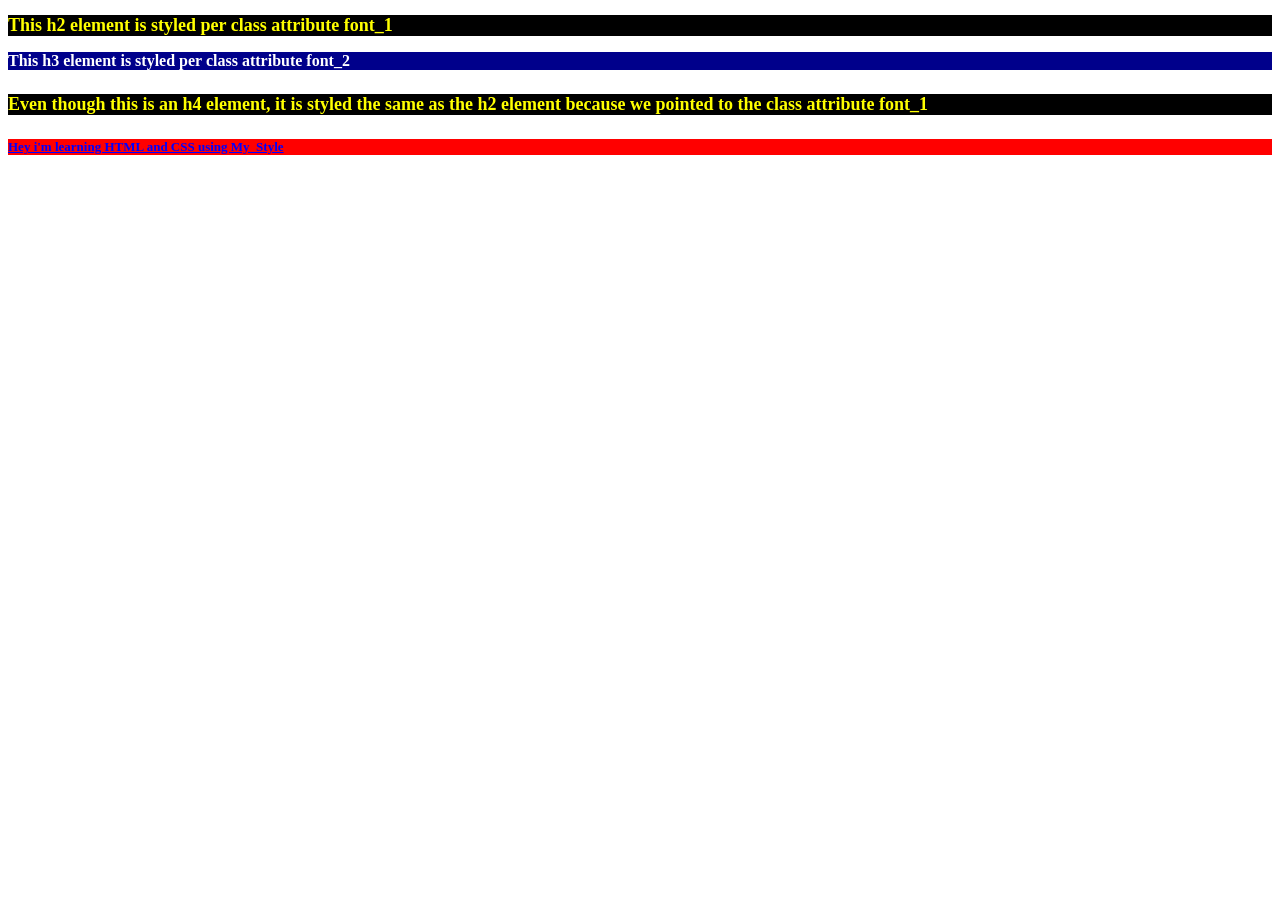
<file: Basic_HTML_4.html>
<!DOCTYPE html>
<html>
    <body>
        <style>
            .font_1 {
                background-color: black;
                color: yellow;
                font-size: large;
            }

            .font_2 {
                background-color: darkblue;
                color: white;
                font-size: medium;
            }
			.My_Style {
			background-color: red;
			color: blue;
			text-decoration: underline;
			font-weight: bold;
			font-size: small;
			}
        </style>

        <h2 class="font_1">This h2 element is styled per class attribute font_1</h2>
        <h3 class="font_2">This h3 element is styled per class attribute font_2</h3>
		<h4 class="font_1">Even though this is an h4 element, it is styled the same as the h2 element because we pointed to the class attribute font_1</h4>
		<p class="My_Style">Hey i'm learning HTML and CSS using My_Style </p>
    </body>
</html>
</file>
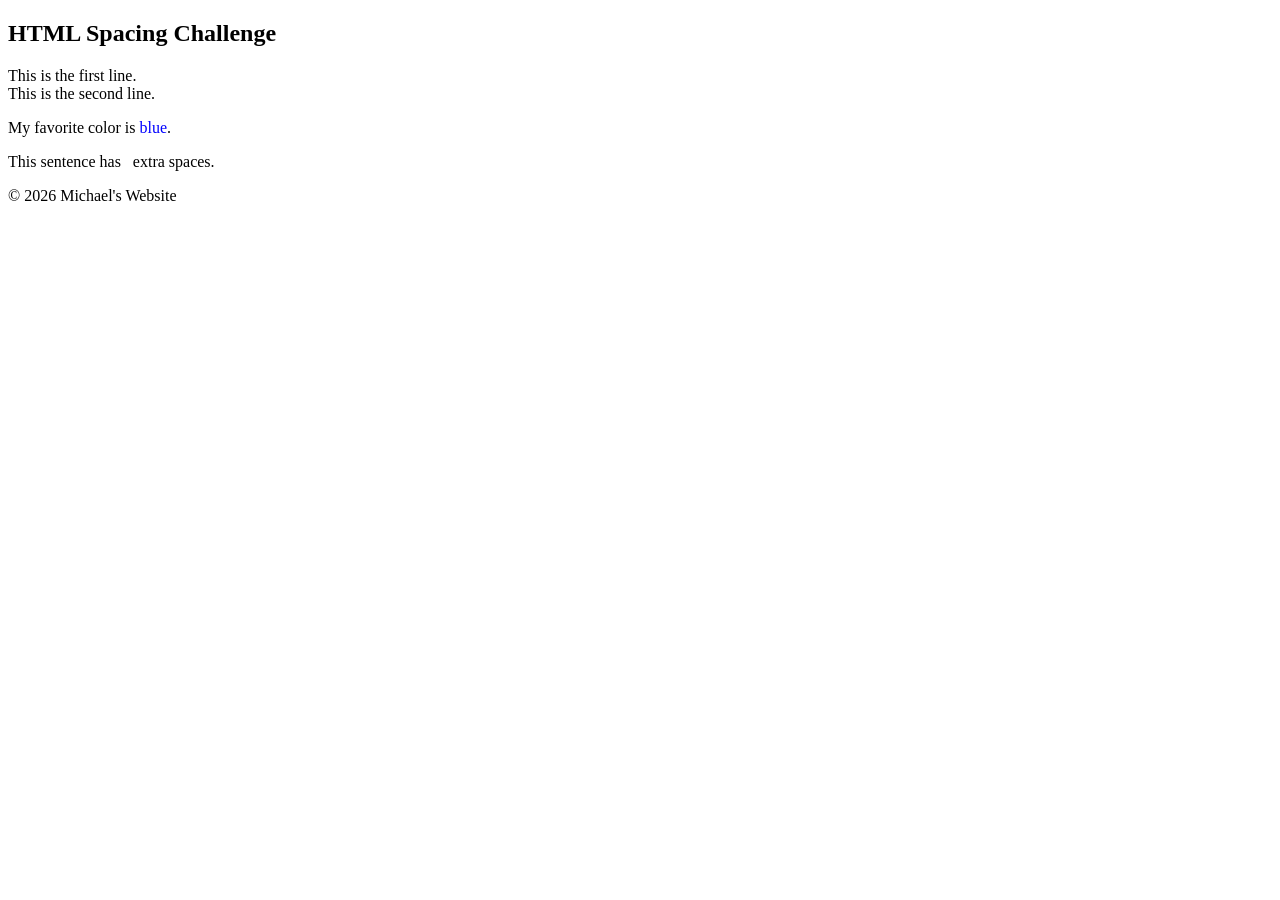
<file: HTML Spacing Challenge.html>
<!DOCTYPE html>
<html lang="en">
<head>
    <meta charset="UTF-8">
    <title>HTML Spacing Challenge</title>
</head>

<body>

    <section>
        <h1>HTML Spacing Challenge</h1>

        <p>
            This is the first line.<br>
            This is the second line.
        </p>

        <p>
            My favorite color is <span style="color: blue;">blue</span>.
        </p>

        <p>
            This sentence has&nbsp;&nbsp;&nbsp;extra spaces.
        </p>
    </section>

    <footer>
        <p>&copy; 2026 Michael's Website</p>
    </footer>

</body>
</html>
</file>
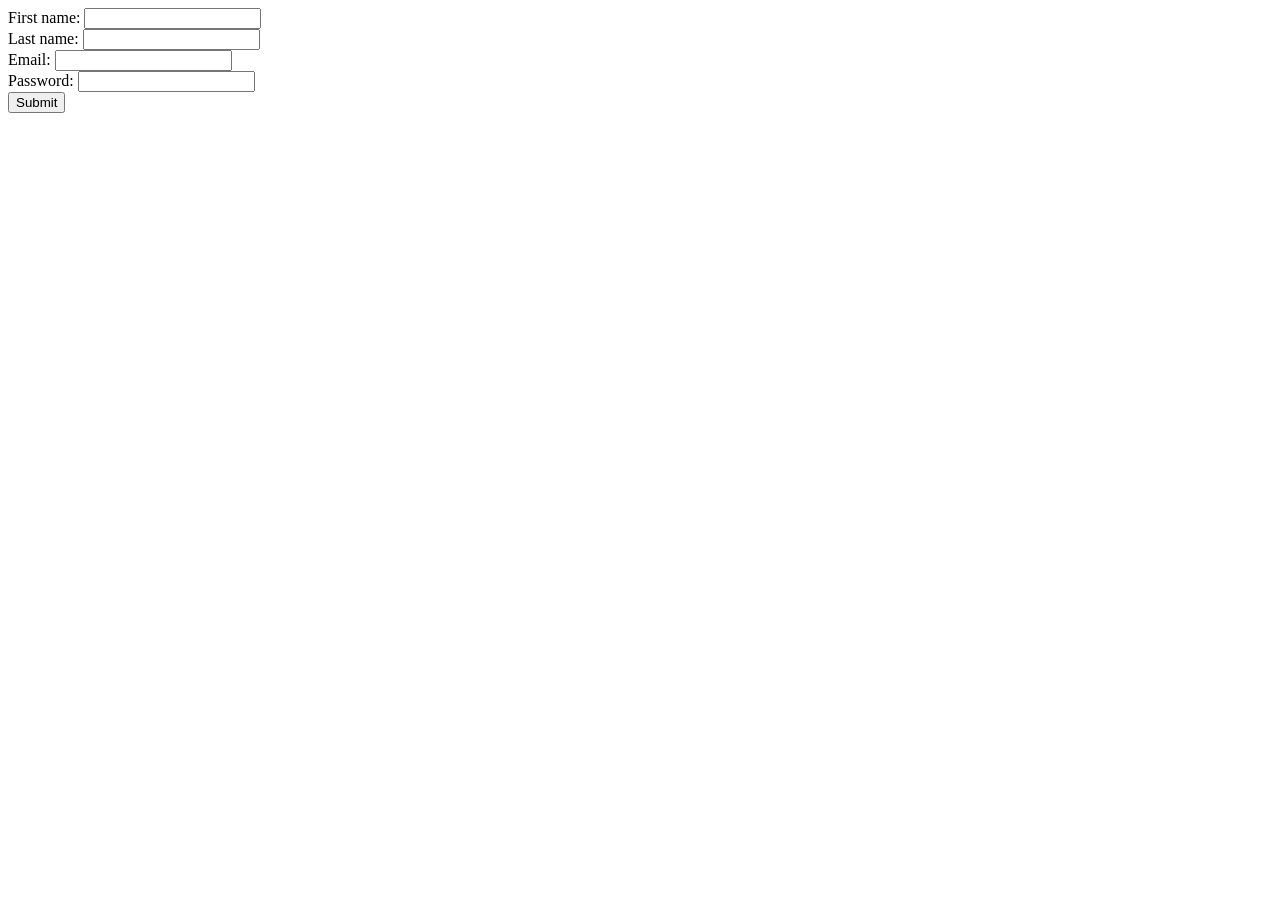
<file: HTML_Form_1.html>
<!DOCTYPE html>
<html  lang="en">
	<head>
		<title> HTML_Form_1 </title>
		<meta charset="utf-8">
	</head>
	<body>
<form action="" method="get">
    First name: <input type="text" name="First_Name"><br>
    Last name: <input type="text" name="Last_Name"><br>
    Email: <input type="email" name="Email"><br>
    Password: <input type="password" name="Password"><br>
    <input type="submit" value="Submit">
</form>	
	</body>
</html>
</file>
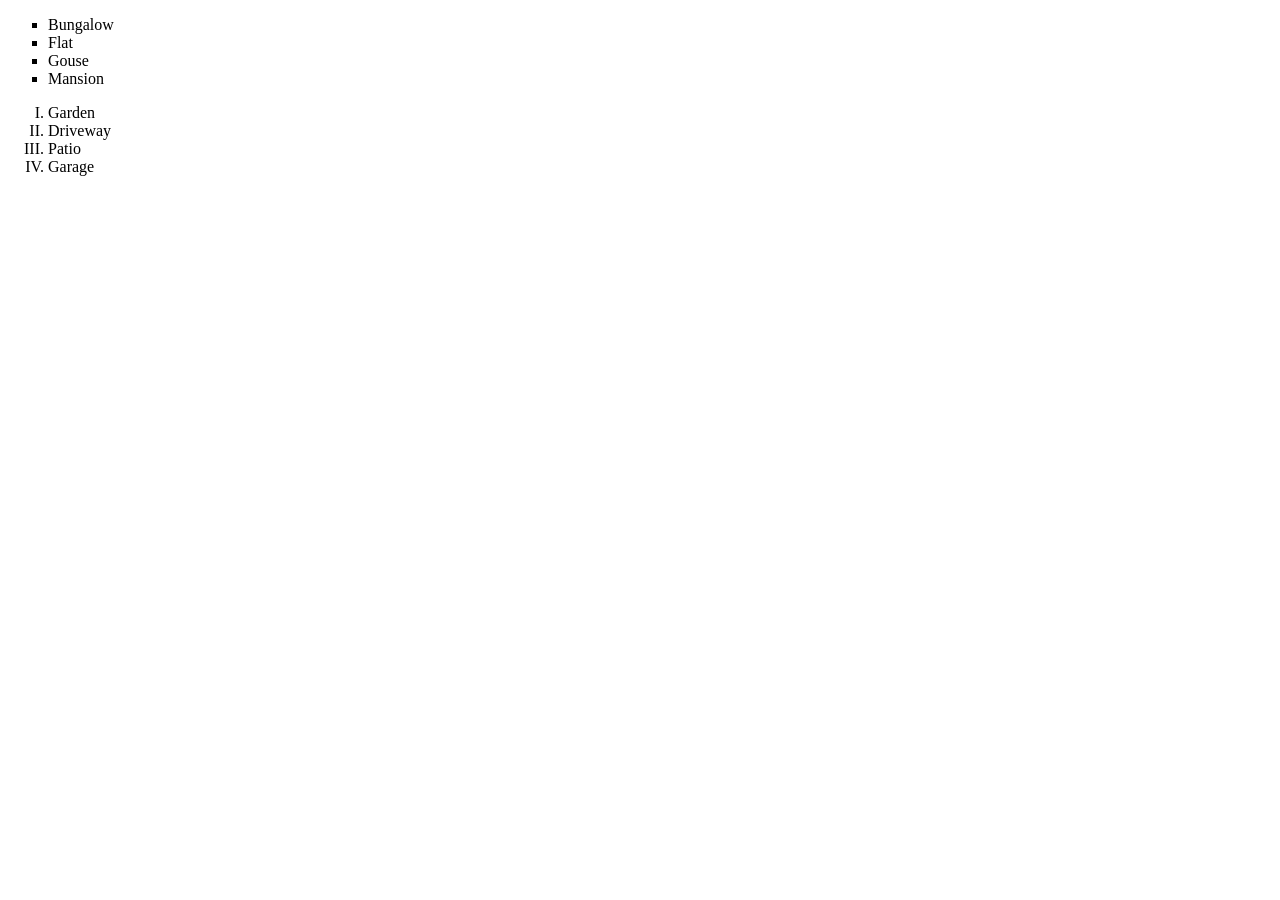
<file: HTML_Lists.html>
<!DOCTYPE html>
<html  lang="en">
	<head>
		<title> HTML_List.html </title>
		<meta charset="utf-8">
	</head>
	<body>
	<link rel="stylesheet" type="text/css" href="CSS_Lists.css">
	<ul>
    <li>Bungalow</li>
    <li>Flat</li>
    <li>Gouse</li>
    <li>Mansion</li>
	</ul>

	<ol>
    <li>Garden</li>
    <li>Driveway</li>
    <li>Patio</li>
    <li>Garage</li>
	</ol>
	</body>
</html>
</file>
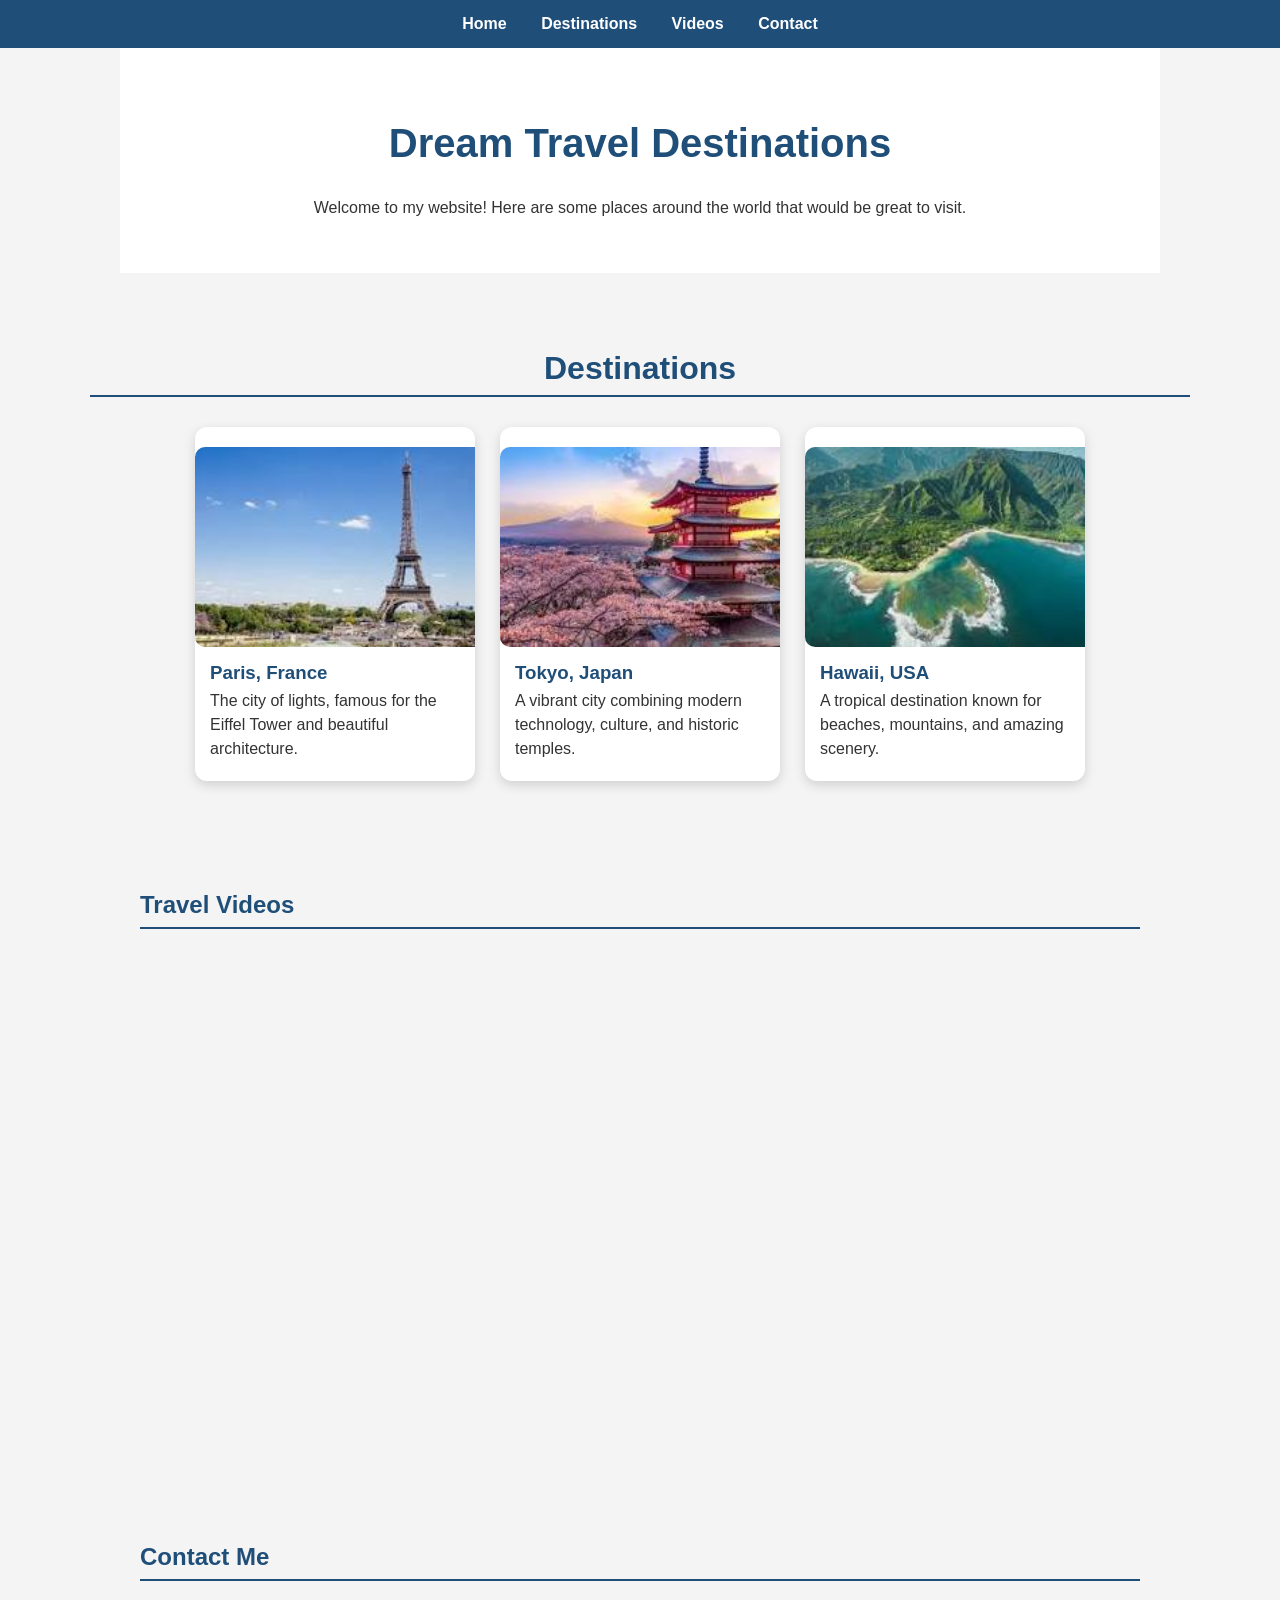
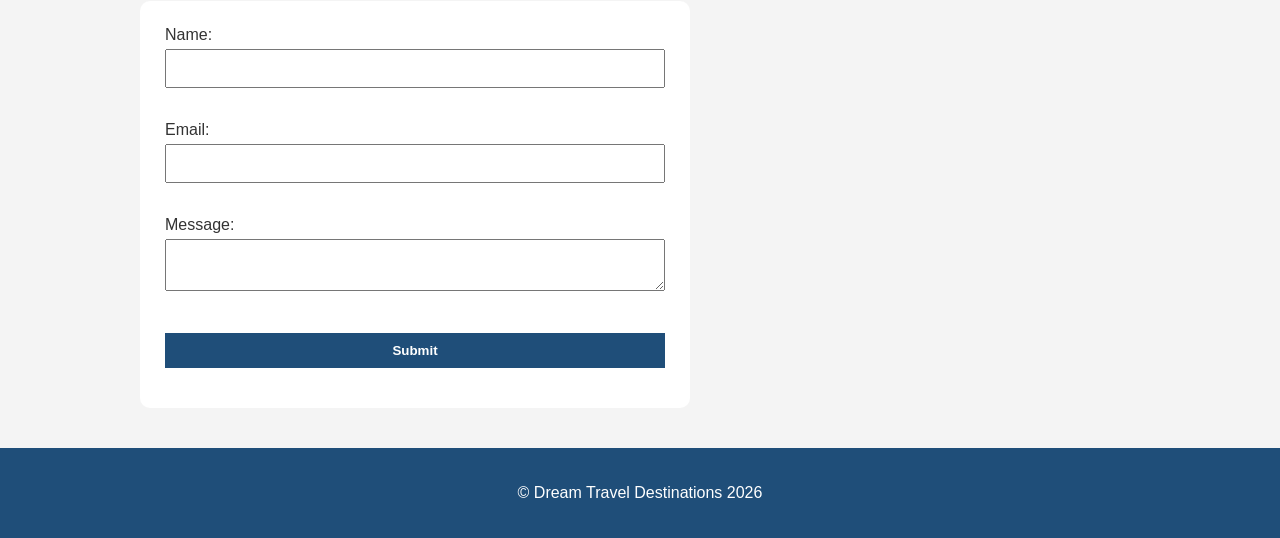
<file: My_Own_Website/Own website.html>
<!DOCTYPE html>
<html lang="en">
<head>
    <meta charset="UTF-8">
    
			<!-- (title)-->
	<title>Dream Travel Destinations</title>
			<!--End (title)-->
   
			<!--Nav-->
   <style>
        body {
            font-family: Arial, sans-serif;
            margin: 0;
            background-color: #f4f4f4;
            color: #333;
        }

        nav {
            background-color: #1f4e79;
            padding: 15px;
            text-align: center;
        }

        nav a {
            color: white;
            text-decoration: none;
            margin: 0 15px;
            font-weight: bold;
        }

        nav a:hover {
            text-decoration: underline;
        }

        section {
            padding: 40px 20px;
            max-width: 1000px;
            margin: auto;
        }

        #home {
            text-align: center;
            background-color: white;
        }

        h1 {
            font-size: 40px;
            color: #1f4e79;
        }

        h2 {
            color: #1f4e79;
            border-bottom: 2px solid #1f4e79;
            padding-bottom: 8px;
        }

        #pictures img {
            width: 300px;
            height: 200px;
            object-fit: cover;
            border-radius: 10px;
            display: block;
            margin-top: 20px;
        }

        iframe {
            max-width: 100%;
            border-radius: 10px;
        }

        form {
            background-color: white;
            padding: 25px;
            border-radius: 10px;
            max-width: 500px;
        }

        input,
        textarea {
            width: 100%;
            padding: 10px;
            margin-top: 5px;
            margin-bottom: 15px;
            box-sizing: border-box;
        }

        input[type="submit"] {
            background-color: #1f4e79;
            color: white;
            border: none;
            cursor: pointer;
            font-weight: bold;
        }

        input[type="submit"]:hover {
            background-color: #163a5c;
        }

        footer {
            background-color: #1f4e79;
            color: white;
            text-align: center;
            padding: 20px;
        }
    </style>
			
</head>
<body>
    <nav>
        <a href="#home">Home</a>
        <a href="#pictures">Destinations</a>
        <a href="#videos">Videos</a>
        <a href="#contact">Contact</a>
    </nav>
			<!--End Nav-->
			
			<!--Header & Text-->
    <section id="home">
        <h1>Dream Travel Destinations</h1>
        <p>
            Welcome to my website! Here are some places
            around the world that would be great to visit.
        </p>
    </section>			
	<head>
	<!--End Header & Text-->
		
			<!--Pictures Layout-->
	<style>

        #pictures {
            max-width: 1100px;
            margin: auto;
            padding: 50px 20px;
        }

        #pictures h2 {
            text-align: center;
            font-size: 32px;
            margin-bottom: 30px;
        }

        .gallery {
            display: flex;
            justify-content: center;
            gap: 25px;
            flex-wrap: wrap;
        }

        .card {
            width: 280px;
            background-color: white;
            border-radius: 12px;
            overflow: hidden;
            box-shadow: 0 4px 12px rgba(0, 0, 0, 0.15);
            transition: transform 0.3s;
        }

        .card:hover {
            transform: translateY(-5px);
        }

        .card img {
            width: 100%;
            height: 190px;
            object-fit: cover;
        }

        .card h3 {
            margin: 15px 15px 5px;
            color: #1f4e79;
        }

        .card p {
            margin: 0 15px 20px;
            line-height: 1.5;
        }

    </style>
			<!--End Pictures Layout-->


			<!--Pictures-->
<section id="pictures">
    <h2>Destinations</h2>

    <div class="gallery">
        <div class="card">
            <img src="images/pic1.png" alt="Paris">
            <h3>Paris, France</h3>
            <p>The city of lights, famous for the Eiffel Tower and beautiful architecture.</p>
        </div>

        <div class="card">
            <img src="images/pic2.png" alt="Tokyo">
            <h3>Tokyo, Japan</h3>
            <p>A vibrant city combining modern technology, culture, and historic temples.</p>
        </div>

        <div class="card">
            <img src="images/pic3.png" alt="Hawaii">
            <h3>Hawaii, USA</h3>
            <p>A tropical destination known for beaches, mountains, and amazing scenery.</p>
        </div>
    </div>
</section>			
			<!--End Pictures-->

			<!--Video-->

    <section id="videos">
        <h2>Travel Videos</h2>
<iframe 
width="872"
height="490" 
src="https://www.youtube.com/embed/0MQKLUkAUf8" 
title="How to Spend 5 Days in TOKYO - Japan Travel Itinerary" 
frameborder="0" allow="accelerometer; autoplay; clipboard-write; encrypted-media; gyroscope; picture-in-picture; web-share" referrerpolicy="strict-origin-when-cross-origin" allowfullscreen
></iframe>
    </section>

			<!--End Video-->

			<!--Contact-->
    <section id="contact">
        <h2>Contact Me</h2>

        <form>
            <label for="name">Name:</label>
            <input type="text" id="name">

            <br><br>

            <label for="email">Email:</label>
            <input type="email" id="email">

            <br><br>

            <label for="message">Message:</label>
            <textarea id="message"></textarea>

            <br><br>

            <input type="submit" value="Submit">
        </form>
    </section>
			<!--End Contact-->

			<!--Footer-->

    <footer>
        <p>&copy; Dream Travel Destinations 2026</p>
    </footer>
			<!--End Footer-->
</body>
</html>
</file>
<file: CSS_Lists.css>
ol {
    list-style-type: upper-roman;
}

ul {
    list-style-type: square;
}
</file>
